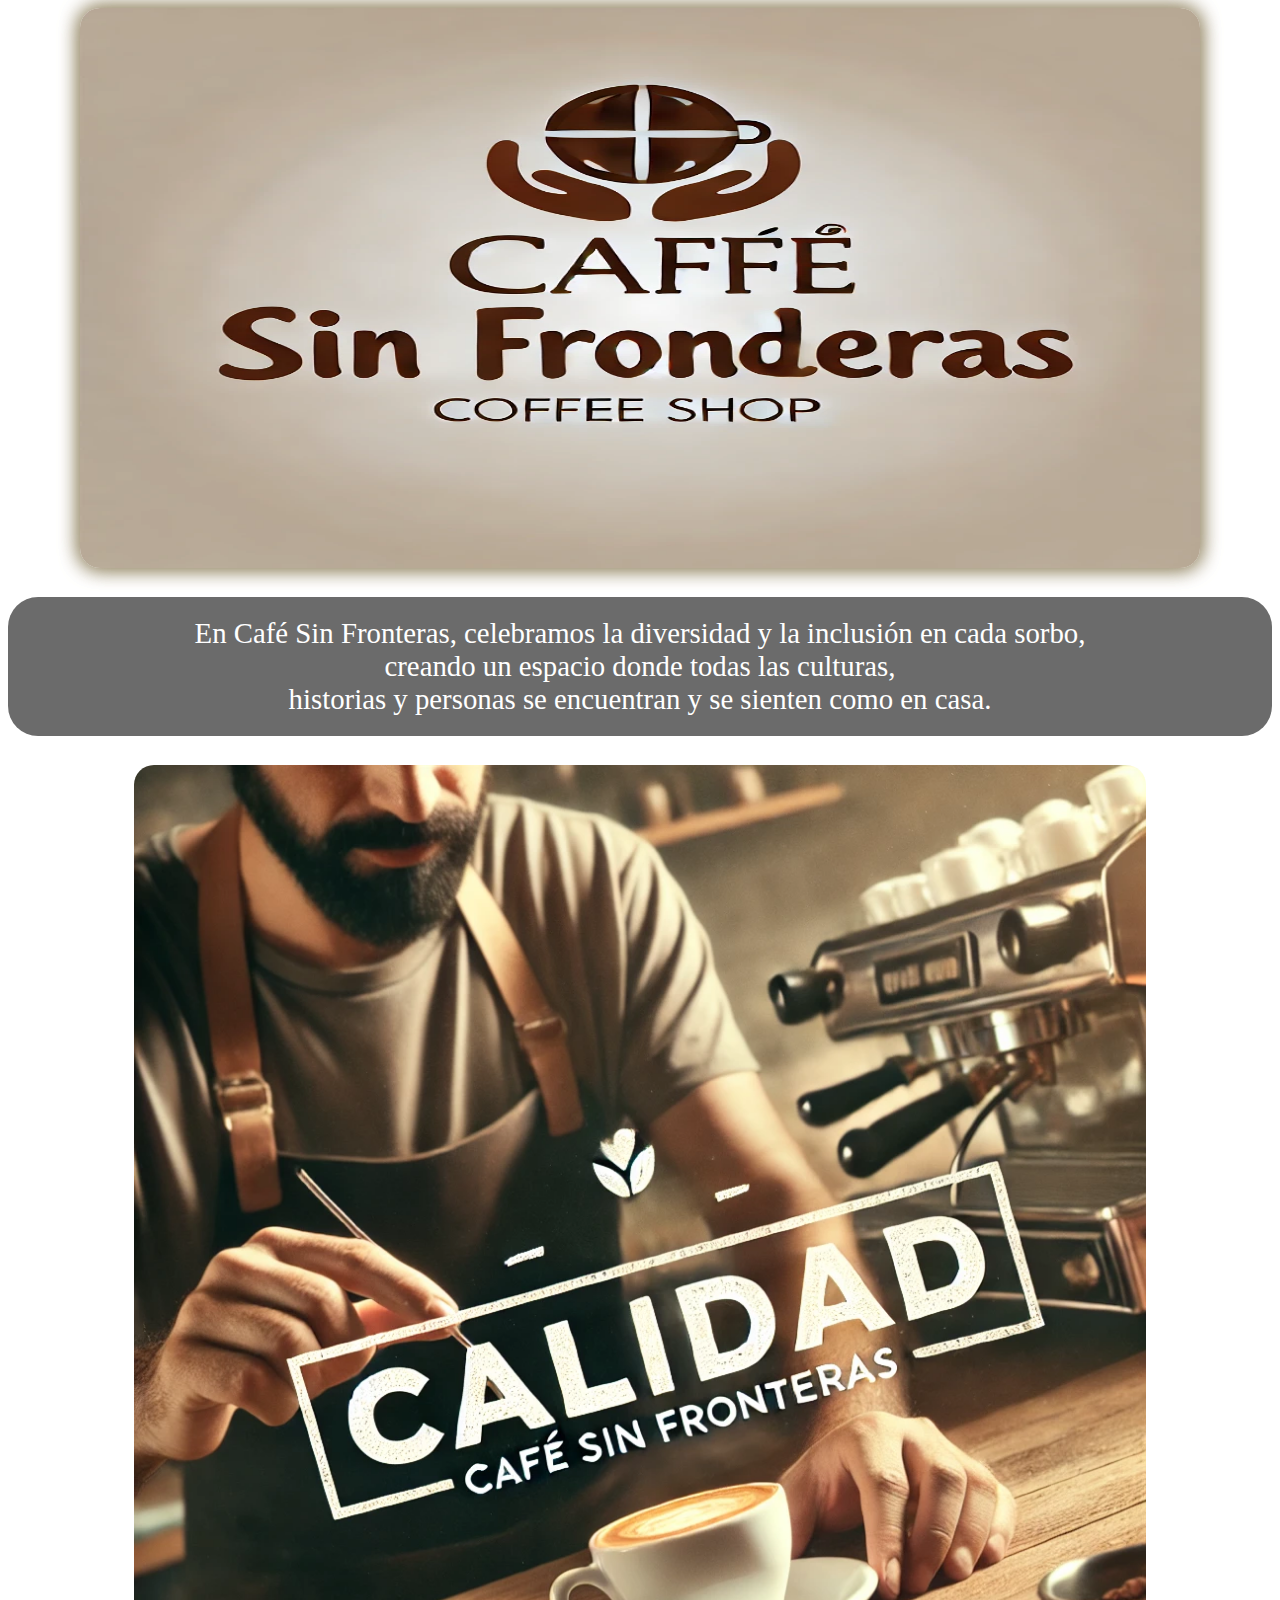
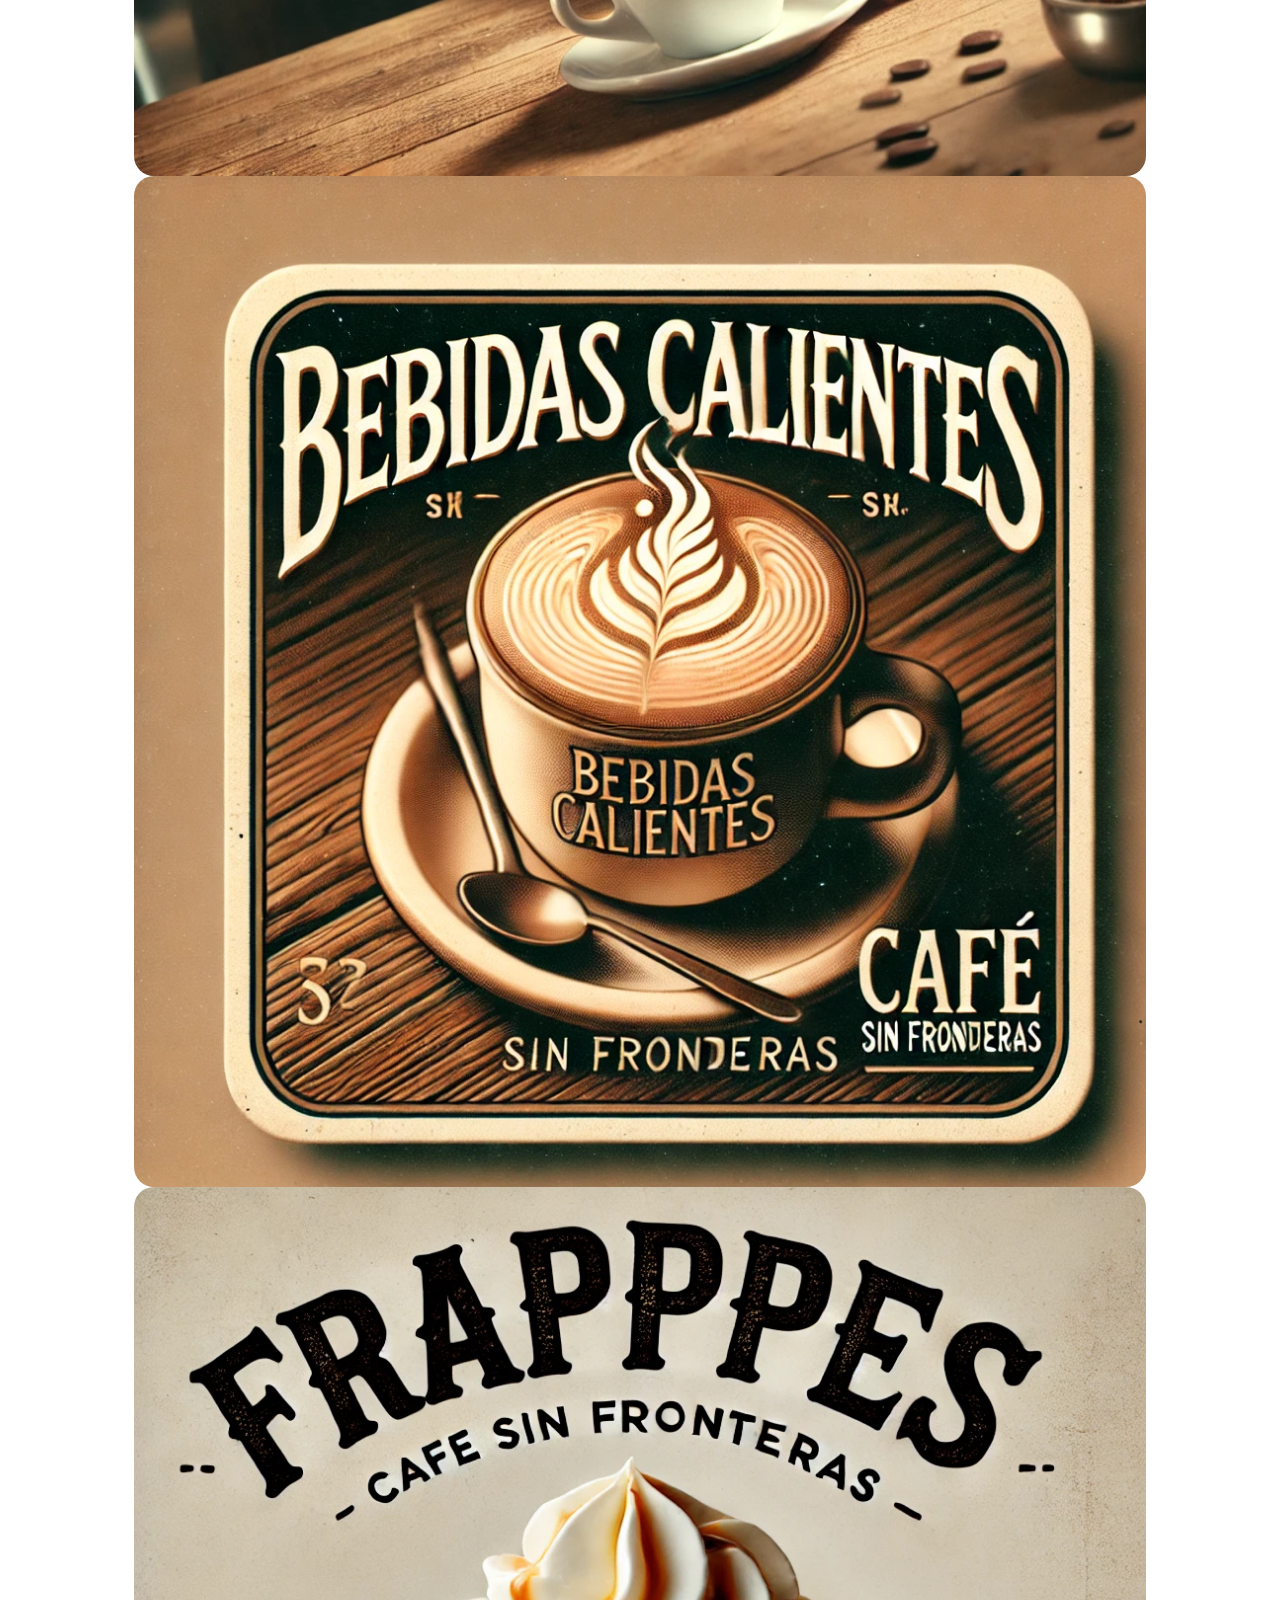
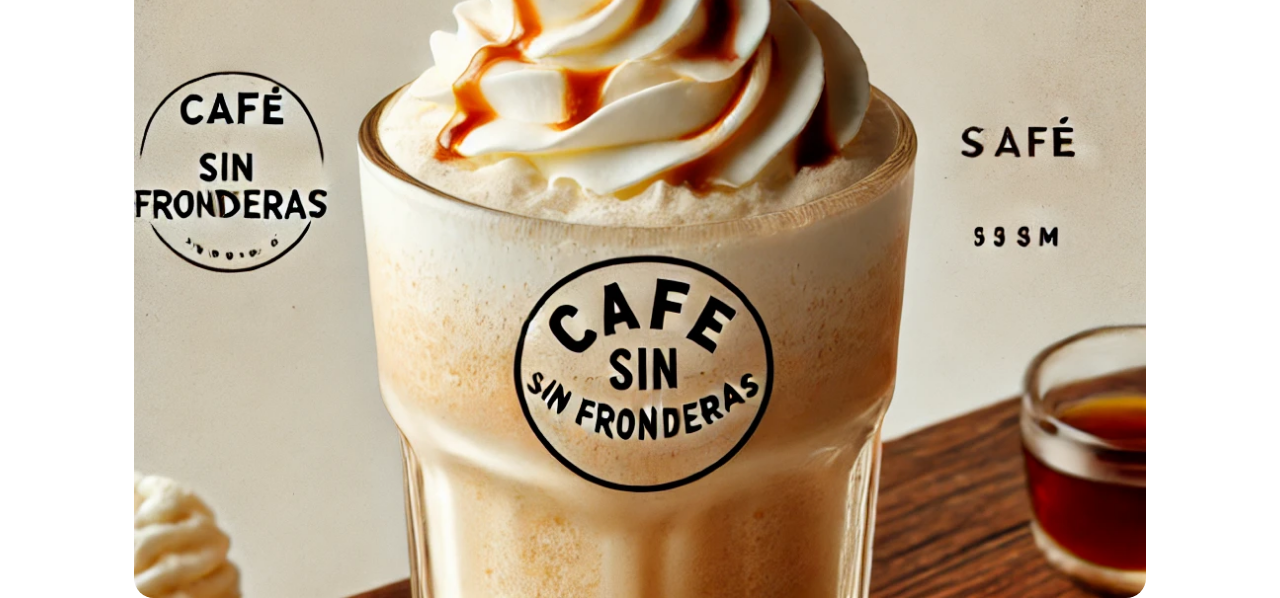
<file: html/inicio.html>
<!DOCTYPE html>
<html lang="es">

<head>
    <link rel="stylesheet" href="../css/inicio.css">
</head>

<body>
    <div class="container text-center mt-5">
        <div class="logo">
            <img id="logoImage" src="../imagenes/Logo-cafeteria.webp" class="logo" alt="Logo de la Cafetería">
        </div>
        <div class="slogan mt-4">
            <p>En Café Sin Fronteras, celebramos la diversidad y la inclusión en cada sorbo,<br> creando un espacio
                donde todas las culturas, <br> historias y personas se encuentran y se sienten como en casa.</p>
        </div>
    </div>

    <div class="container mt-5 mb-5">
        <div class="swiper mySwiper">
            <div class="swiper-wrapper">
                <div class="swiper-slide">
                    <img src="../imagenes/calidad.webp" alt="Foto del Local 1">
                </div>
                <div class="swiper-slide">
                    <img src="../imagenes/bebcalientes.jpeg" alt="Foto del Local 2">
                </div>
                <div class="swiper-slide">
                    <img src="../imagenes/bebfrapes.jpeg" alt="Foto del Local 3">
                </div>
                <!-- Slides -->
            </div>
            <div class="swiper-pagination" style="color:black;"></div>
            <div class="swiper-button-next" style="color: white;"></div>
            <div class="swiper-button-prev" style="color: white;"></div>
        </div>
    </div>
</body>

</html>
</file>
<file: css/inicio.css>
@keyframes glowing-border {
    0% {
        box-shadow: 0 0 5px #fff, 0 0 10px #fff, 0 0 20px #fff, 0 0 40px #9a8d6c, 0 0 80px #9a8d6c, 0 0 90px #9a8d6c, 0 0 100px #9a8d6c, 0 0 150px #9a8d6c;
    }
    50% {
        box-shadow: 0 0 10px #fff, 0 0 15px #fff, 0 0 30px #fff, 0 0 60px #9a8d6c, 0 0 120px #9a8d6c, 0 0 140px #9a8d6c, 0 0 160px #9a8d6c, 0 0 200px #9a8d6c;
    }
    100% {
        box-shadow: 0 0 5px #fff, 0 0 10px #fff, 0 0 20px #fff, 0 0 40px #9a8d6c, 0 0 80px #9a8d6c, 0 0 90px #9a8d6c, 0 0 100px #9a8d6c, 0 0 150px #9a8d6c;
    }
}

.animate-fade-down {
    animation: fade-down 1s ease-in-out, glowing-border 1s ease-in-out infinite alternate;
}

.logo {
    width: 70rem;
    height: 35rem;
    border-radius: 20px;
    box-shadow: 0 0 20px #9a8d6c;
    margin: 0 auto;
}

.slogan p {
    font-family: 'Edu AU VIC WA NT Hand', cursive;
    font-size: 1.8rem;
    color: white;
    text-align: center;
    padding: 20px;
}

.slogan {
    background-color: rgba(0, 0, 0, 0.579);
    border-radius: 30px;
}

.swiper {
    width: 80%;
    height: 300px;
    /* Ajusta la altura según sea necesario */
    margin: 0 auto;
}

.swiper-slide {
    display: flex;
    justify-content: center;
    align-items: center;
}

.swiper-slide img {
    width: 100%;
    height: 100%;
    object-fit: cover;
}

.swiper-wrapper img {
    border-radius: 20px;
}

/* Estilos responsivos */
@media (max-width: 1200px) {
    .logo {
        width: 60rem;
        height: 30rem;
    }
    .slogan p {
        font-size: 1.6rem;
    }
    .swiper {
        height: 250px;
    }
}

@media (max-width: 992px) {
    .logo {
        width: 50rem;
        height: 25rem;
    }
    .slogan p {
        font-size: 1.4rem;
    }
    .swiper {
        height: 200px;
    }
}

@media (max-width: 768px) {
    .logo {
        width: 40rem;
        height: 20rem;
    }
    .slogan p {
        font-size: 1.2rem;
        padding: 15px;
    }
    .swiper {
        height: 150px;
    }
}

@media (max-width: 576px) {
    .logo {
        width: 20rem;
        height: 15rem;
    }
    .slogan p {
        font-size: 1rem;
        padding: 10px;
    }
    .swiper {
        height: 100px;
    }
}
</file>
